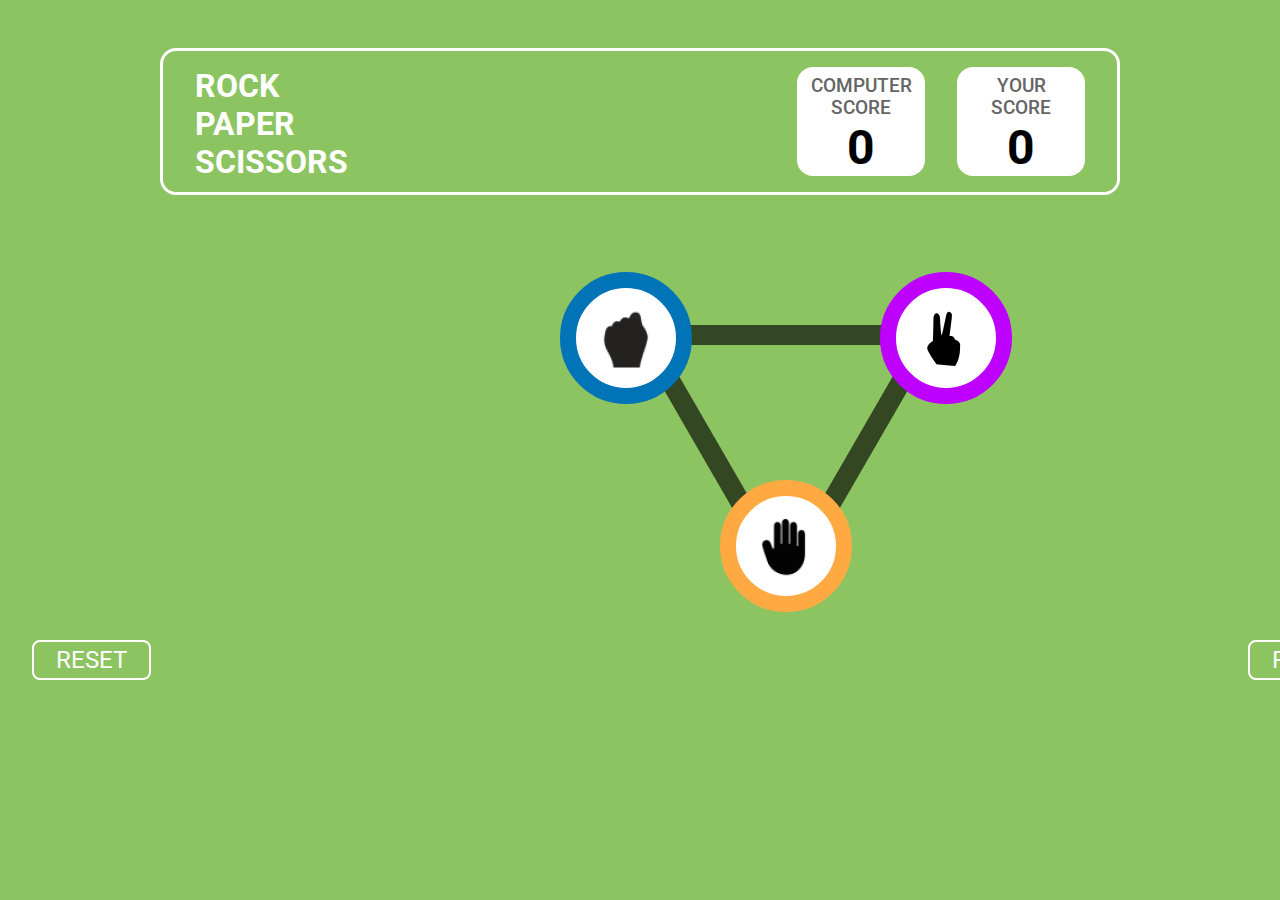
<file: game/index.html>
<!DOCTYPE html>
<html lang="en">
  <head>
    <meta charset="UTF-8" />
    <meta http-equiv="X-UA-Compatible" content="IE=edge" />
    <meta name="viewport" content="width=device-width, initial-scale=1.0" />
    <link rel="stylesheet" href="./styles.css" />
    <link rel="preconnect" href="https://fonts.googleapis.com" />
    <link rel="preconnect" href="https://fonts.gstatic.com" crossorigin />
    <link rel="preconnect" href="https://fonts.googleapis.com">
    <link rel="preconnect" href="https://fonts.gstatic.com" crossorigin>
    <link href="https://fonts.googleapis.com/css2?family=Dangrek&family=Roboto:wght@300;400;500;700;900&display=swap" rel="stylesheet">
    <title>Game</title>
  </head>
  <body>
    <div class="headerContainer">
      <div class="headerText">
        <h1>ROCK</h1>
        <h1>PAPER</h1>
        <h1>SCISSORS</h1>
      </div>
      <div class="boxes">
        <div class="box1">
            <h3 class="compScore">COMPUTER<br/>SCORE</h3>
            <h1 id="computerScore"class="compCount">0</h1>
        </div>
        <div class="box2">
            <h3 class="yourScore">YOUR <br/>SCORE</h3>
            <h1 id="yourscorecount" class="yourCount">0</h1>
        </div>
      </div>
    </div>
    <div class="bodyContent">
      <div id="init"style="display:block"class="initiaContainer">
        <div id="stone1" class="circle1">
            <img class="changeImg"src="assets/stone.png" alt="stone">
        </div>
        <div id="scissors1"class="circle2">
            <img class="changeImg" src="assets/scissors.png" alt="scissors">
        </div>
        <div id="paper1" class="circle3">
            <img class="changeImg" src="assets/paper.png" alt="paper">
        </div>
        <div class="line1"></div>
        <div class="line2"></div>
        <div class="line3"></div>
      </div>
        <div id="mainCont" style="display: none;" class="mainContainer">
          <div id="circleContainer1" style="display: none;" class="circleContainer1">
            <div class="subContainer1"><div class="subContainer12"></div></div>
        </div>
        <h2 class="youHead">YOU PICKED</h2>
        <h2 class="pcHead">PC PICKED</h2>
        <div id="stone2" style="display: none;" class="circle4 dup1">
            <img class="changeimgmain" src="assets/stone.png" alt="stone">
        </div>
        <div  id="scissors2"  style="display: none;"class="circle5 dup1">
            <img class="changeimgmain1" src="assets/scissors.png" alt="scissors">
        </div>
        <div id="paper2"  style="display: none;" class="circle6 dup1">
            <img class="changeimgmain2" src="assets/paper.png" alt="paper">
        </div>
        
        <div id="circleContainer2" style="display: none;" class="circleContainer2">
            <div class="subContainer21"><div class="subContainer22"></div></div></div>
        <div id="stone3"class="circle4 dup">
            <img class="changeImg1"  src="assets/stone.png" alt="stone">
        </div>
        <div id="scissors3" class="circle5 dup">
            <img class="changeImg2" src="assets/scissors.png" alt="scissors">
        </div>
        <div id="paper3" class="circle6 dup">
            <img class="changeImg3" src="assets/paper.png" alt="paper">
        </div>
        <h1 id="dynamicwinlose"class="dynamicwinlose"><div id="changeableText">YOU</div><div class="makeitsmall"id="changeonTie">AGAINST PC</div></h1>
        <button id="playagain" style="display: none;" class="playAgain">PLAY AGAIN</button>
        <button id="replay" style="display: none;" class="playAgain">REPLAY</button>
        </div>
    </div>
    <div id="rule" style="display: none;" class="rules">
        <h1 class="ruleHeader">Game Rules</h1>
        <ul class="bullets">
            <li>Rock beats scissors, scissors beat <br/>paper, and paper beats rock.</li>
            <li>Agree ahead of time whether you’ll<br/> count off “rock, paper, scissors,<br/> shoot” or just “rock, paper, scissors.”</li>
            <li>Use rock, paper, scissors to settle<br/> minor decisions or simply play to<br/> pass the time</li>
            <li>If both players lay down the same<br/> hand, each player lays down another<br/> hand</li>
        </ul>
        <button id="closeButton" class="close">X</button>
    </div>
    <button id="ruleButton" class="button"style="background-color: #8CC461;">RULES</button>
    <button onClick="gonext()"id="nextButton" style="display: none;" class="button2"style="background-color: #8CC461;">NEXT</button>
    <button onClick="clearScore()"id="clearButton"  class="button3"style="background-color: #8CC461;">RESET</button>
    <script src="./index.js"></script>
  </body>
</html>
</file>
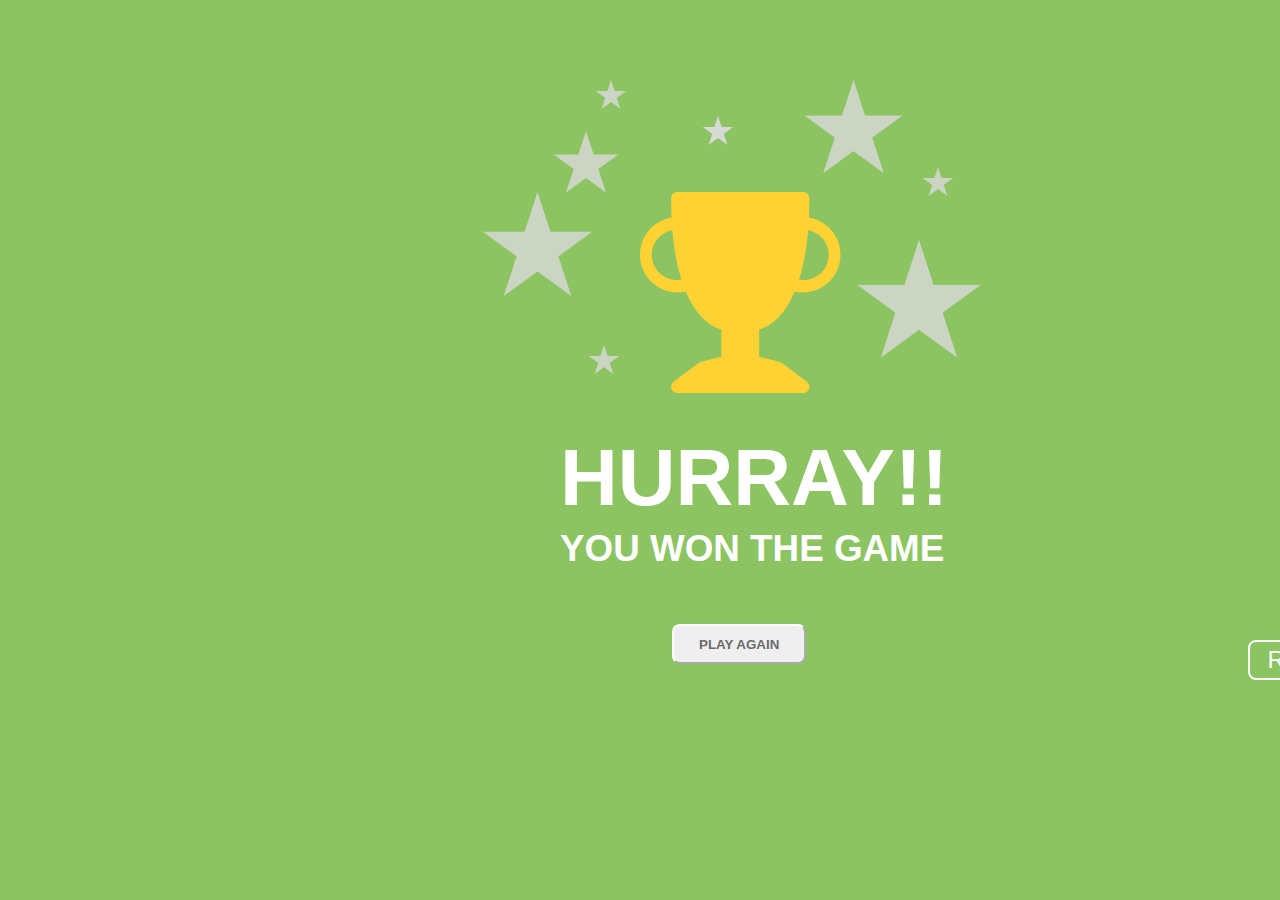
<file: game/winning.html>
<!DOCTYPE html>
<html lang="en">
<head>
    <meta charset="UTF-8">
    <meta http-equiv="X-UA-Compatible" content="IE=edge">
    <meta name="viewport" content="width=device-width, initial-scale=1.0">
    <link rel="stylesheet" href="./styles.css">
    <title>Game</title>
</head>
<body>
    <div class="winContainer">
        <img class="starImage" src="assets/Group 5 (1).png" alt="star">
        <img class="cupImage" src="assets/Vector (3).png" alt="star">
    </div>
    <h1 class="winHead">HURRAY!!</h1>
    <p class="winPara">YOU WON THE GAME</p>
    <button onClick="goback()"class="winplayAgain">PLAY AGAIN</button>
    <div id="rule" style="display: none;" class="rules">
        <h1 class="ruleHeader">Game Rules</h1>
        <ul class="bullets">
            <li>Rock beats scissors, scissors beat <br/>paper, and paper beats rock.</li>
            <li>Agree ahead of time whether you’ll<br/> count off “rock, paper, scissors,<br/> shoot” or just “rock, paper, scissors.”</li>
            <li>Use rock, paper, scissors to settle<br/> minor decisions or simply play to<br/> pass the time</li>
            <li>If both players lay down the same<br/> hand, each player lays down another<br/> hand</li>
        </ul>
        <button id="closeButton" class="close">X</button>
    </div>
    <button id="ruleButton" class="button"style="background-color: #8CC461;">RULES</button>
    <script src="./index.js"></script>
</body>
</html>
</file>
<file: game/styles.css>
* {
  margin: 0%;
  padding: 0;
  font-family: "Roboto", sans-serif;
}
body {
  background-color: #8cc461;
}
.headerContainer {
  display: flex;
  justify-content: center;
  border-style: solid;
  border-width: 0.2rem;
  border-color: white;
  margin-left: 10rem;
  margin-right: 10rem;
  margin-top: 3rem;
  border-radius: 1rem;
  justify-content: space-between;
}
.headerText {
  color: white;
  margin-top: 1rem;
  margin-left: 2rem;
}
.boxes {
  display: flex;
}
.box1 {
  background-color: white;
  border-radius: 1rem;
  margin-top: 1rem;
  margin-bottom: 1rem;
  width: 8rem;
  text-align: center;
}
.compScore {
  color: #656565;
  font-weight: 500;
  margin-top: 0.5rem;
}
.yourScore {
  color: #656565;
  font-weight: 500;
  margin-top: 0.5rem;
}
.compCount {
  font-size: 3rem;
}
.yourCount {
  font-size: 3rem;
}
.box2 {
  background-color: white;
  border-radius: 1rem;
  margin-top: 1rem;
  margin-bottom: 1rem;
  width: 8rem;
  text-align: center;
  margin-left: 2rem;
  margin-right: 2rem;
}
.circle1 {
  width: 100px;
  height: 100px;
  border-radius: 50%;
  background-color: white;
  border-color: #0074b6;
  border-style: solid;
  border-width: 1rem;
  display: flex;
  justify-content: center;
  align-items: center;
  overflow: hidden;
  position: fixed;
  left: 35rem;
  top: 17rem;
  cursor: pointer;
  z-index: 1;
}
.circle2 {
  width: 100px;
  height: 100px;
  border-radius: 50%;
  background-color: white;
  border-color: #bd00ff;
  border-style: solid;
  border-width: 1rem;
  display: flex;
  justify-content: center;
  align-items: center;
  overflow: hidden;
  position: fixed;
  left: 55rem;
  top: 17rem;
  cursor: pointer;
  z-index: 1;
}
.circle3 {
  width: 100px;
  height: 100px;
  border-radius: 50%;
  background-color: white;
  border-color: #ffa943;
  border-style: solid;
  border-width: 1rem;
  display: flex;
  justify-content: center;
  align-items: center;
  overflow: hidden;
  position: fixed;
  left: 45rem;
  top: 30rem;
  cursor: pointer;
  z-index: 1;
}
.line1 {
  border: 10px solid #000000a3;
  width: 12rem;
  position: fixed;
  top: 20.3rem;
  left: 42rem;
}
.line2 {
  border: 10px solid #000000a3;
  width: 12rem;
  position: fixed;
  top: 25.3rem;
  left: 36.5rem;
  transform: rotate(60deg);
}
.line3 {
  border: 10px solid #000000a3;
  width: 12rem;
  position: fixed;
  top: 25.3rem;
  left: 48.5rem;
  transform: rotate(120deg);
}
.button {
  background-color: #8cc461;
  color: white;
  border-radius: 0.5rem;
  border-color: white;
  border-style: solid;
  width: 119px;
  height: 40px;
  position: absolute;
  left: 78rem;
  top: 40rem;
  text-align: center;
  font-size: 24px;
  cursor: pointer;
}
.rules {
  background-color: #004429;
  color: white;
  width: 20rem;
  box-sizing: border-box;
  margin-left: 5rem;
  padding-left: 2rem;
  border-radius: 0.5rem;
  border-style: solid;
  border-width: 0.4rem;
  position: absolute;
  top: 17rem;
  left: 65rem;
}
.ruleHeader {
  text-align: center;
  margin-right: 2rem;
  margin-top: 1rem;
}
ul {
  list-style-type: none;
  font-weight: 400;
}
li {
  margin: 10px 0; /* adds space between each list item */
}

.bullets li::before {
  content: "\25A0"; /* add the bullet point symbol */
  color: #ffd600; /* set the color to red */
  display: inline-block;
  width: 1em;
  margin-left: -1em;
}
.close {
  width: 3.5rem;
  height: 3.5rem;
  border-radius: 50%;
  background-color: red;
  border-color: white;
  border-style: solid;
  border-width: 0.5rem;
  display: flex;
  justify-content: center;
  align-items: center;
  overflow: hidden;
  position: absolute;
  left: 17rem;
  top: -2rem;
  cursor: pointer;
  z-index: 1;
  color: white;
  font-weight: 800;
  font-size: 2rem;
  font-family: "Dangrek", cursive;
}
.circle4 {
  width: 100px;
  height: 100px;
  border-radius: 50%;
  background-color: white;
  border-color: #0074b6;
  border-style: solid;
  border-width: 1rem;
  display: flex;
  justify-content: center;
  align-items: center;
  overflow: hidden;
  position: fixed;

  cursor: pointer;
  z-index: 1;
}
.circle5 {
  width: 100px;
  height: 100px;
  border-radius: 50%;
  background-color: white;
  border-color: #bd00ff;
  border-style: solid;
  border-width: 1rem;
  display: flex;
  justify-content: center;
  align-items: center;
  overflow: hidden;
  position: fixed;

  cursor: pointer;
  z-index: 1;
}
.circle6 {
  width: 100px;
  height: 100px;
  border-radius: 50%;
  background-color: white;
  border-color: #ffa943;
  border-style: solid;
  border-width: 1rem;
  display: flex;
  justify-content: center;
  align-items: center;
  overflow: hidden;
  position: fixed;

  cursor: pointer;
  z-index: 1;
}
.dup {
  left: 55rem;
  top: 20rem;
}

.dup1 {
  left: 25rem;
  top: 20rem;
}

.circleContainer1 {
  position: fixed;
  width: 15rem;
  height: 15rem;
  border-radius: 50%;
  background: rgba(46, 154, 37, 0.39);
  top: 16.5rem;
  left: 21.7rem;
  display: flex;
  justify-content: center;
}
.subContainer1 {
  position: relative;
  width: 12rem;
  height: 12rem;
  border-radius: 50%;
  background: rgba(29, 168, 43, 0.79);
  top: 1.6rem;
  left: 1.4rem;
}
.subContainer12 {
    position: relative;
    width: 10rem;
    height: 10rem;
    border-radius: 50%;
    background: #3B6720;
    opacity: 20%;
    top: 1rem;
    left: 1rem;
  }
  
  .circleContainer2 {
    position: fixed;
    width: 15rem;
    height: 15rem;
    border-radius: 50%;
    background: rgba(46, 154, 37, 0.39);
    top: 16.5rem;
    left: 51.7rem;
    display: flex;
    justify-content: center;
  }
  .subContainer21 {
    position: relative;
    width: 12rem;
    height: 12rem;
    border-radius: 50%;
    background: rgba(29, 168, 43, 0.79);
    top: 1.6rem;
    left:1.4rem;
  }
  .subContainer22 {
      position: relative;
      width: 10rem;
      height: 10rem;
      border-radius: 50%;
      background: #3B6720;
      opacity: 20%;
      top: 1rem;
      left: 1rem;
    }
    .dynamicwinlose
    {
        color: white;
        position: absolute;
        left: 38.6rem;
        top: 18.5rem;
        text-align: center;
    }
    .youHead
    {
        position: absolute;
        color: white;
        left:25rem;
        top:17.5rem;
        font-weight: 400;
        z-index: 1;
    }
    .pcHead
    {
        position: absolute;
        color: white;
        left:55.5rem;
        top:17.5rem;
        font-weight: 400;
        z-index: 1;
    }
    .playAgain
    {
        position: absolute;
        width: 8rem;
        height: 2.5rem;
        color: #6B6B6B;
        left:40.2rem;
        top:25.5rem;
        border-radius: 0.3rem;
        border-color: white;
        cursor: pointer;
        font-weight: 600;
    }
    .button2
    {
        background-color: #8cc461;
        color: white;
        border-radius: 0.5rem;
        border-color: white;
        border-style: solid;
        width: 119px;
        height: 40px;
        position: absolute;
        left: 87rem;
        top: 40rem;
        text-align: center;
        font-size: 24px;
        cursor: pointer;
    }
    .button3
    {
        background-color: #8cc461;
        color: white;
        border-radius: 0.5rem;
        border-color: white;
        border-style: solid;
        width: 119px;
        height: 40px;
        position: absolute;
        left:2rem ;
        top: 40rem;
        text-align: center;
        font-size: 24px;
        cursor: pointer;
    }
    .starImage
    {
        position: absolute;
        left: 30rem;
        top:5rem
    }
    .cupImage
    {
        position: absolute;
        left: 40rem;
        top:12rem
    }
    .winHead
    {
        position: absolute;
        display: flex;
        text-align: center;
        top: 27rem;
        left: 35rem;
        color: white;
        font-size: 5rem;
    }
    .winPara
    {
        position: absolute;
        display: flex;
        text-align: center;
        top: 33rem;
        left: 35rem;
        color: white;
        font-size: 2.3rem;
        font-weight: 600;
    }
    .winplayAgain
    {
        position: absolute;
        text-align: center;
        top: 39rem;
        left: 42rem;
        color: #6B6B6B;
        width: 8.4rem;
        height: 2.5rem;
        border-radius: 0.5rem;
        border-color: white;
        font-weight: 600;
        cursor: pointer;
    }
    .changeimgmain
    {
      position: relative;
      top:1rem;
      left: 0.5rem;
    }
    .changeimgmain1
    {
      position: relative;
      top:1rem;
      left: 1.7rem;
    }
    .changeimgmain2
    {
      position: relative;
      top:1rem;
      left: 1rem;
    }
    .changeImg1
    {
      position: relative;
      top:1rem;
      left: 0.5rem;
    }
    .changeImg2
    {
      position: relative;
      top:1.2rem;
      left: 1.7rem;
    }
    .changeImg3
    {
      position: relative;
      top:0.8rem;
      left: 0.9rem;
    }
    .makeitsmall
    {
      font-weight: 400;
    }
</file>
